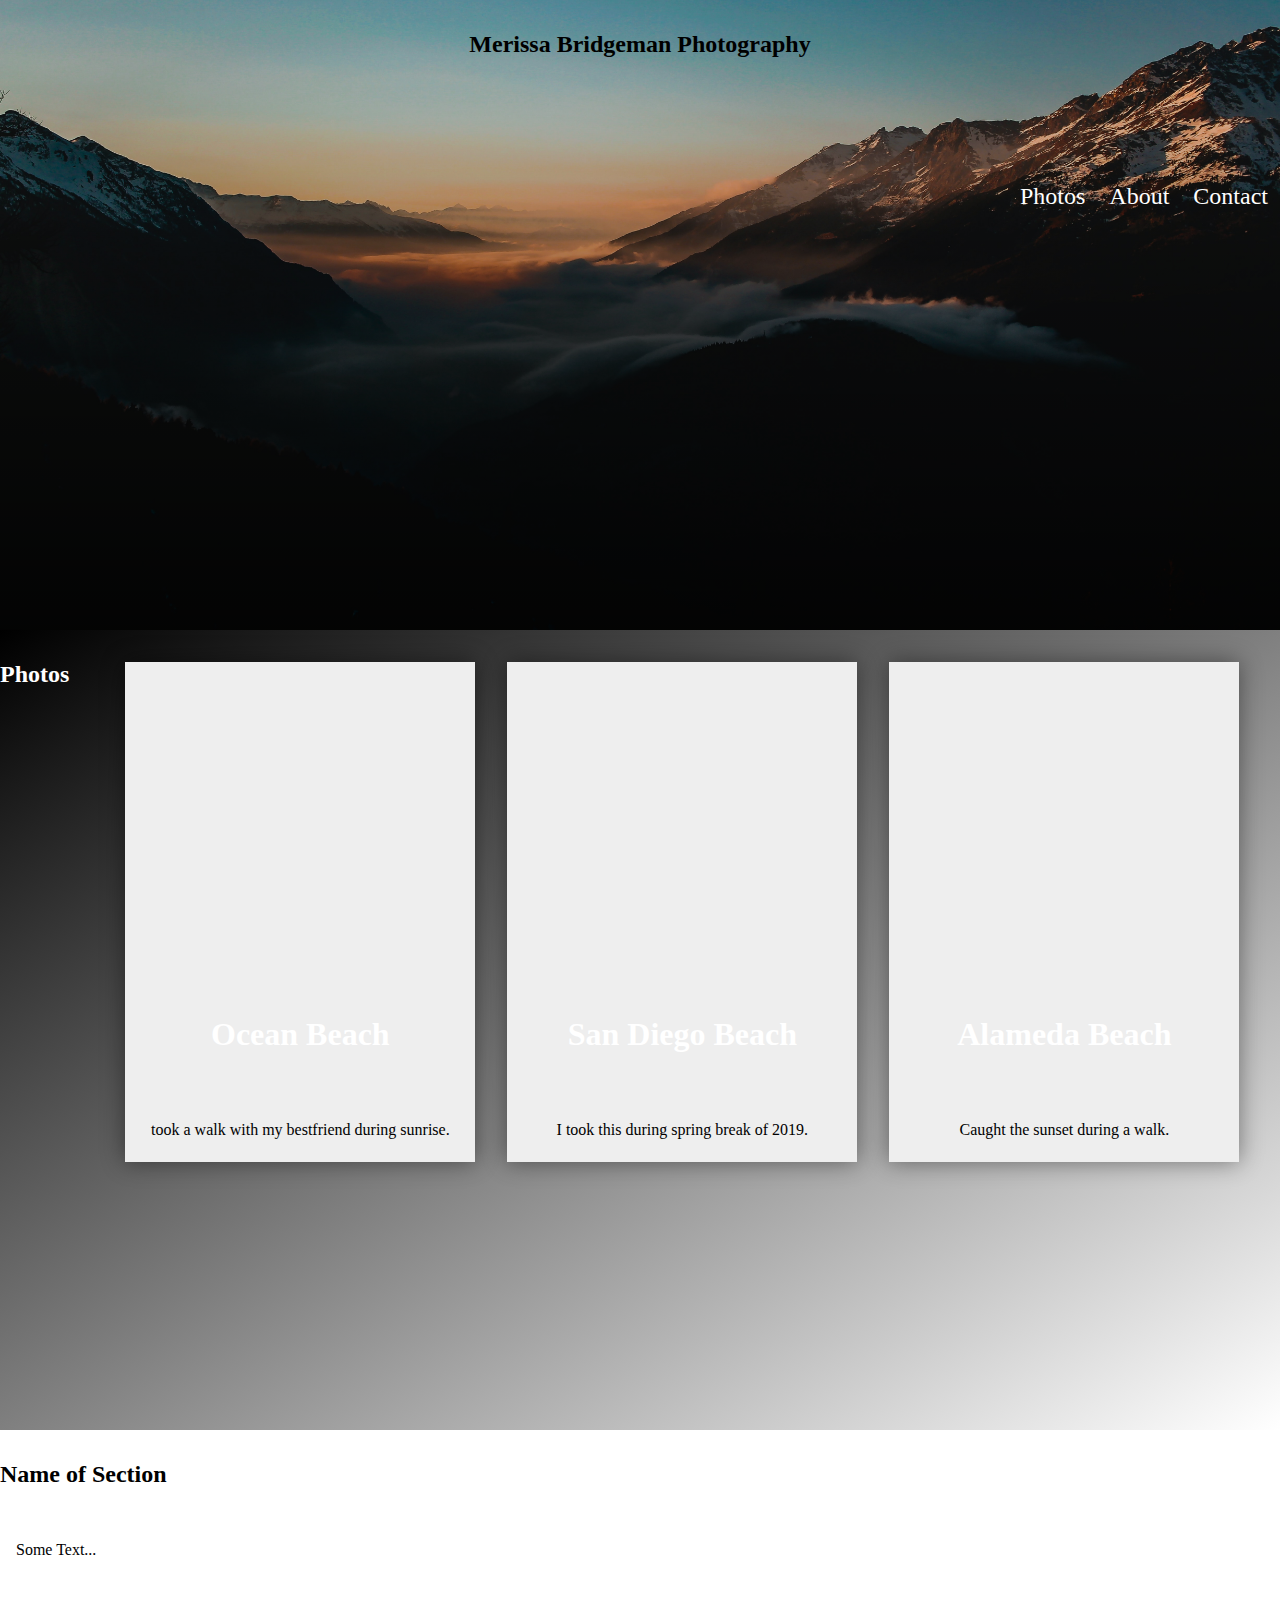
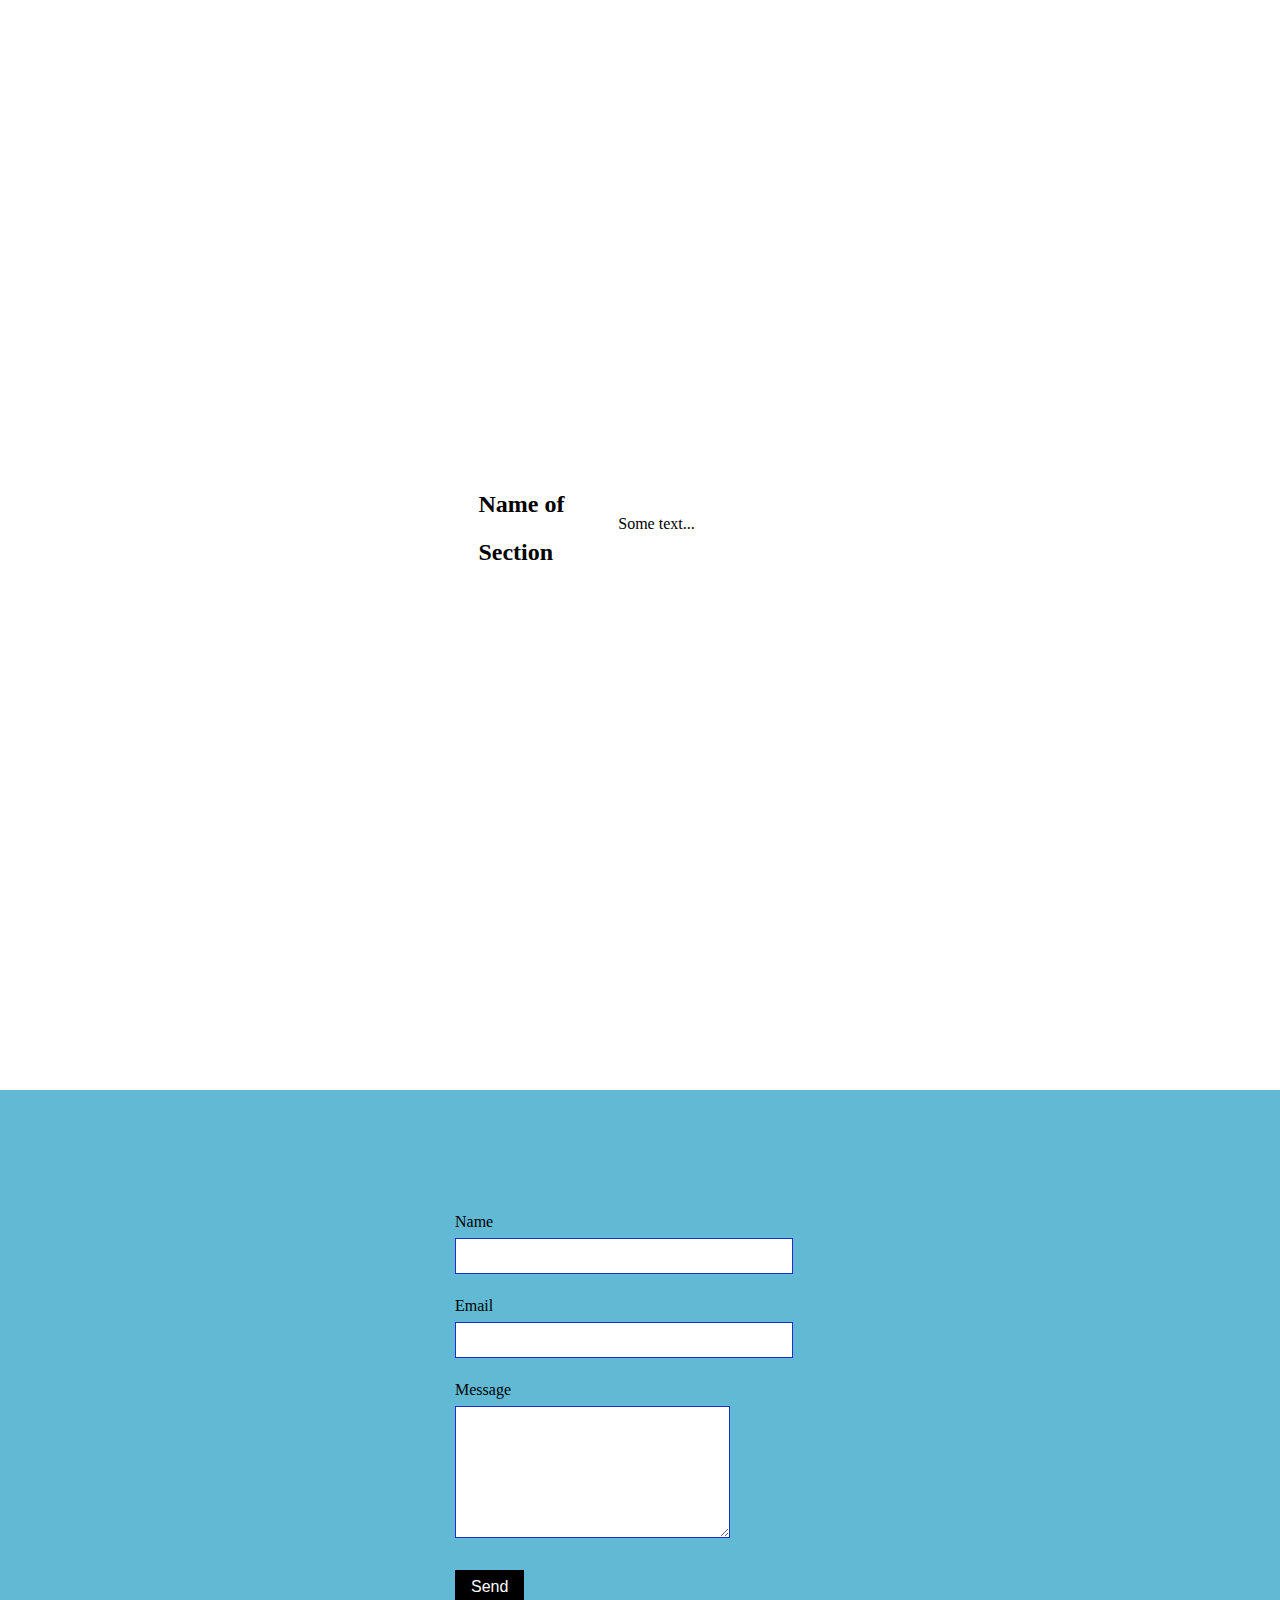
<file: index-1.html>
<!DOCTYPE html>
<html>
	<head>
		<title>Merissa Bridgeman</title>
		<link rel="stylesheet" href="styles.css">
	</head>
	<body>

		<!-- Expand each section with content
		The content here is not complete it's shown
		to give you direction. You'll need to fill
		in the details yourself. --> 
		<main>

			<section id="banner">
				<div>
					<h2>Merissa Bridgeman Photography</h2>
				</div>	


			<nav id="nav">
				<ul>
					<li><a href="#photos">Photos</a></li>
					<li><a href="#About">About</a></li>
					<li><a href="#contact">Contact</a></li>
				</ul>
			</nav>
			</section>

			<section id="photos">
				<h2>Photos</h2>
				<ul>
					<li class="card" id="oceanBeach">
						<h3>Ocean Beach</h3>
						<p>took a walk with my bestfriend during sunrise.</p>
					</li>
					<li class="card" id="sanDiego">
						<h3>San Diego Beach</h3>
						<p>I took this during spring break of 2019.</p>
					</li>
					<li class="card" id="alameda">
						<h3>Alameda Beach</h3>
						<p>Caught the sunset during a walk.</p>
					</li>
				</ul>
			</section>

			<section id="topic-2">
				<h2>Name of Section</h2>
				<p>Some Text...</p>
			</section>

			<section id="topic-3">
				<div>
					<h2>Name of Section</h2>
					<p>Some text...</p>
				</div>
				<figure>
					<img>
				</figure>
			</section>

			<footer id="contact">
				<form>
					<label>
						Name
						<input type="text">
					</label>

					<label>
						Email
						<input type="email">
					</label>
					
					<label>
						Message
						<textarea></textarea>
					</label>

					<button type="submit">Send</button>
				</form>
			</footer>
		</main>
		
	</body>
</html>
</file>
<file: styles.css>
body{
    margin: 0;
    background-color:white;
    line-height: 2;
}
/* Nav bar at the top, blends in with background */
#nav{
    display: flex;
    flex-direction: row;
    justify-content: flex-end;
    background-color: transparent;
    top: 0;
    line-height: 10em;
}
/* The buttons on the nav bar */
nav ul a{
display: flex;
flex-direction: row;
justify-content: flex-end;
padding: .5em;
font-size: 1.5em;
color: white;
}

nav a {
    padding: 0;
    text-decoration:none;
}

nav ul {
    display: flex;
    list-style: none;
}

nav h1{
    color: white;
}

li{
    display: list-item;
}
div{
    display: flex; 
    flex-direction: row;
    align-self: center;
}
/* header in each section */
h3{
    display: flex;
    flex-direction: column;
    align-items: center;
    justify-content: flex-start;
    font-size: 3rem;
    color: white;
}
/* paragraph container */
div > p {
    background-color: rgba(255, 255, 255, 0.65);
    padding: 2em;
    width: 85%;
    max-width: 600px;
}
/* About section(whole container) */
#About{
    background-color: cornflowerblue;
    background-image: url("images/Hawaii.JPG");
    background-size: cover;
    background-repeat: no-repeat;
    display: flex;
    justify-content: center;
    align-items: center;
}

  #About img{
    width: 50%;
    height: 50%;
  }

  #Social{
      background-color: orange;
  }

  #contact{
      background-color: crimson;
  }

  #banner{
    animation: fade-slide-down 1s ease-out forwards;
    background: linear-gradient(to bottom, rgba(0,0,0,0), rgba(0,0,0,.8)),
    url(images/sunrise.jpg) no-repeat bottom;
    background-size: cover;
  }

#banner:after{
    content: "";
    height: 5rem;
    left: -5%;
    position: absolute;
        right: -5%;
    transform-origin: 0 0;
    z-index: 0;
}

.typing{
    position: absolute;
    max-width: 600px;
    left: 400px;
    align-self: center;
}

.typing h2{
  max-width: 600px;
  color: #fff;
  left: 200px;
  top: 200px;
  font-family: monospace;
  font-size: 2em;
  overflow: hidden; /* Ensures the content is not revealed until the animation */
  border-right: .15em solid orange; /* The typwriter cursor */
  white-space: nowrap; /* Keeps the content on a single line */
  margin: 0 auto; /* Gives that scrolling effect as the typing happens */
  letter-spacing: .15em; /* Adjust as needed */
  animation: 
    typing 3.5s steps(30, end),
    blink-caret .5s step-end infinite;
}

main > section, main > footer {
min-height: 70vh;
}

section {
    display: flex;
    flex-direction: column;
}
nav, main > section {
    overflow: auto;
}
p{
    display: block;
    margin-block-start: 1em;
    margin-block-end: 1em;
    margin-inline-start: 1em;
    margin-inline-end: 0px;
    list-style-position: outside;
    color: black;
}
.card{
    display: flex;
    flex-direction: column;
    justify-content: flex-end;
    align-items: center;
    width: 350px;
    height: 500px;
    margin: 1em;
    background-color: #eee;
    border: none;
    box-shadow: 0 0 22px rgba(0, 0, 0, .44);
    color: black;
}
.card h3{
    font-size: 2em;
    padding-top: 75%;
}
.card h4, .card p {
    margin: 1rem;
    color: black;
    top: 6px;
}
#landScape{
    display: flex;
    flex-direction: column;
    background-image: url("images/landscape.jpg");
    background-repeat: no-repeat;
    background-size: contain;
    background-position-x: left;
    background-position-y: top;
    background-size: 350px 250px;
}
#blackAndWhite{
    display: flex;
    flex-direction: column;
    background-image: url("images/blackwhite.jpg");
    background-repeat: no-repeat;
    background-size: contain;
    background-position-x: left;
    background-position-y: top;
    background-size: 350px 250px;
}
#city{
    display: flex;
    flex-direction: column;
    background-image: url("images/Seattle.jpeg");
    background-repeat: no-repeat;
    background-size: contain;
    background-position-x: left;
    background-position-y: top;
    background-size: 350px 250px;
}
#photos {
    display: flex;
    background-image: linear-gradient(to bottom right, black, white);
    flex-direction: row;
    color: white;
    width: 100%;
    height: 800px;
}
#city h4, #landScape h4, #blackAndWhite h4{
    font-size: 2em;
    color: black;
}

#photos ul {
    list-style: none;
    display: flex;
    flex-direction: row;
    justify-content: center;
    
}

#photos h2{
    color: white;
}
/* #About > div{
    background-color: rgba(255, 255, 255, 0.65);
    padding: 2em;
    width: 75%;
    max-width: 600px;
} */


#contact {
    background-color: #61b9d4;
    display: flex;
    flex-direction: column;
    justify-content: center;
    align-items: center;
}
label {
    margin: 1em 0;
}
label span {
    margin: 1em 0;
}
#contact label {
    display: flex;
    flex-direction: column;
}
textarea {
    height: 9em;
    margin: 0 0 0 0;
}

input, textarea {
    border: 1px solid rgb(27, 45, 211);
    padding: 0.5em;
    margin: 0 2em 0 0;
    width: 20em;
    font-size: 1em;
}
form button {
    width: auto;
    font-size: 1em;
    margin: 1em 0;
    align-self: flex-end;
    padding: 0.5em 1em;
    background-color: rgb(0, 0, 0);
    color: #fff;
    border: none;
}
/* Animation*/

@keyframes fade-slide-down{
    0%{
        opacity: 0;
        transform: translate(-4rem);
    }

    100%{
        opacity: 1;
        transform: none;
    }
}

/* The typing effect */
@keyframes typing {
    from { width: 0 }
    to { width: 100%}
  }
  
  /* The typewriter cursor effect */
  @keyframes blink-caret {
    from, to { border-color: transparent }
    50% { border-color: orange }
  }
</file>
